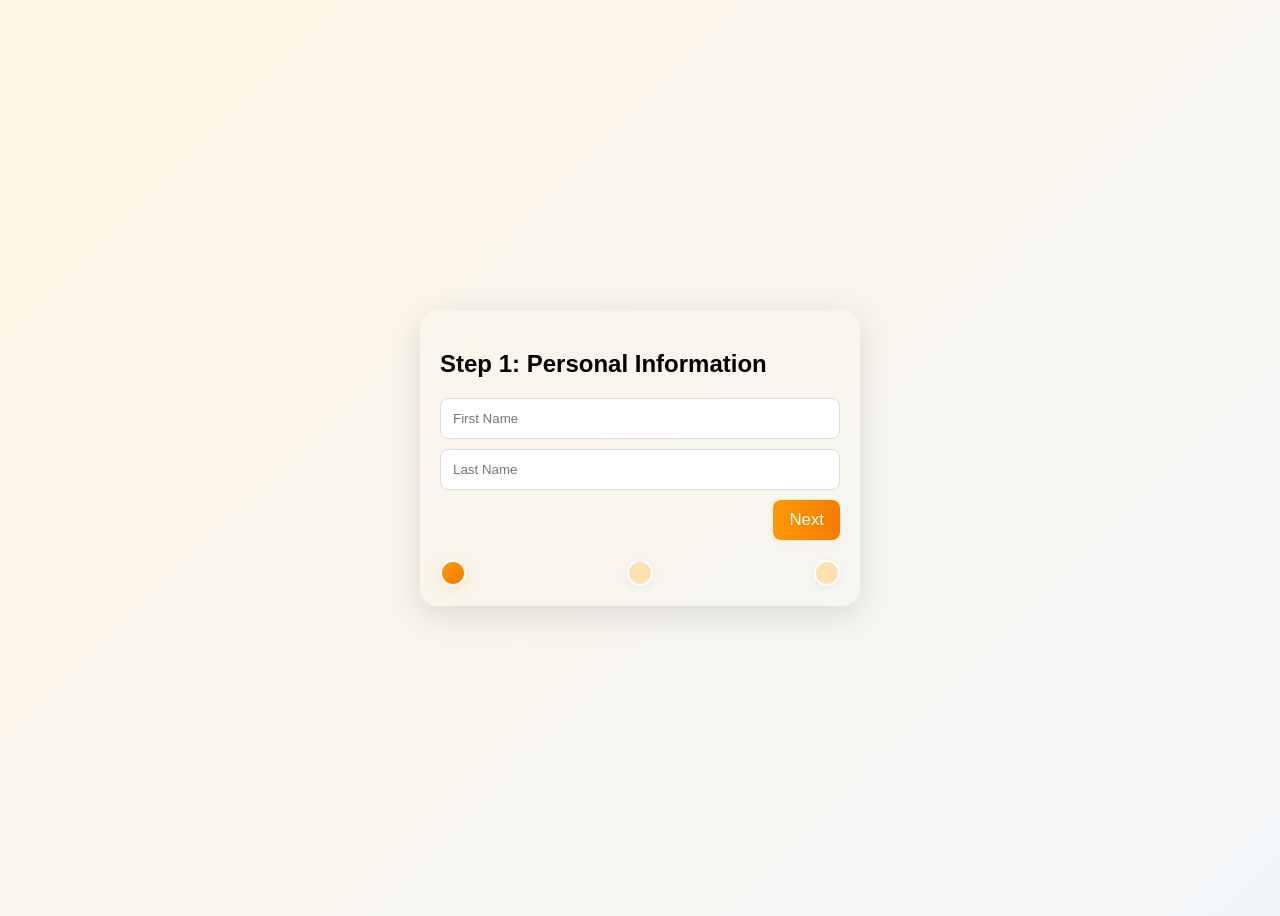
<file: Practica Link #1/index.html>
<!DOCTYPE html>
<html lang="en">
<head>
    <meta charset="UTF-8">
    <meta name="viewport" content="width=device-width, initial-scale=1.0">
    <link rel="stylesheet" href="styles.css">
    <title>Document</title>
</head>
<body>
    <div class="form-container">
<!--Multi/step Form-->
<form id="formWizard">

    <!-- Step 1: Personal Information -->
    <div class="form-step active">
        <h2>Step 1: Personal Information</h2>
        <input type="text" placeholder="First Name" required>
        <input type="text" placeholder="Last Name" required>
        <div class="btns">
            <button type="button" class="next-btn">Next</button>
        </div>
    </div>

    <!-- Step 2: Contact Info-->
    <div class="form-step">
        <h2>Step 2: Contact Info</h2>
        <input type="email" placeholder="Email" required>
        <input type="tel" placeholder="Phone" required>
        <div class="btns">
            <!--Back Button-->
            <button type="button" class="prev-btn">Previous</button>
            <!--Next Button-->
            <button type="button" class="next-btn">Next</button>
        </div>
    </div>

    <!-- Step 3: Account Setup -->
    <div class="form-step">
        <h2>Step 3: Account Setup</h2>
        <input type="password" placeholder="Password" required>
        <input type="password" placeholder="Confirm Password" required>
        <div class="btns">
            <!--Back Button-->
            <button type="button" class="prev-btn">Previous</button>
            <!--Submit Button-->
            <button type="submit" class="submit-btn">Submit</button>
        </div>
    </div>


</form>

<!-- Progress Bar -->
<div class="progressbar">
    <div class="progress" id="progress"></div>
    <!-- Progress Steps (dots) -->
    <div class="progress-step progress-step-btn active" data-step="0"></div>
    <div class="progress-step progress-step-btn" data-step="1"></div>
    <div class="progress-step progress-step-btn" data-step="2"></div>
</div>

</div>

<script src="script.js"></script>   
</body>
</html>
</file>
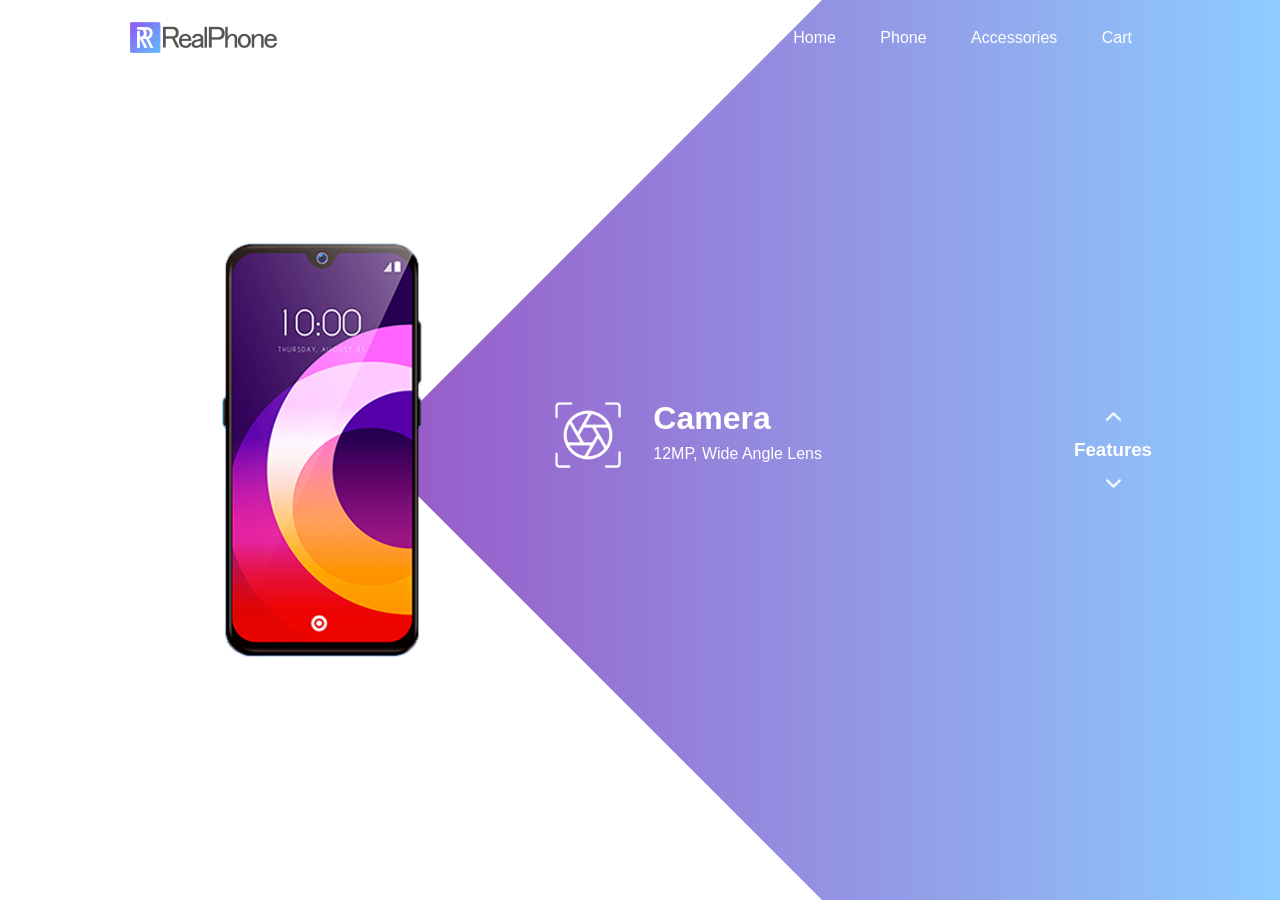
<file: Practica Link #2/index.html>
<html>
    <head>
        <title>Diseño web usando HTML And CSS</title>
        <link rel="stylesheet" href="style.css">
    </head>
    <body>
        <div class="main">
            <nav>
                <div class="logo">
                <img src="images/logo.png">
                </div>
                <div class="nav-links">
                    <ul>
                        <li><a href="#">Home</a></li>
                        <li><a href="#">Phone</a></li>
                        <li><a href="#">Accessories</a></li>
                        <li><a href="#">Cart</a></li>
                    </ul>
                </div>
            </nav>

            <div class="information">
                <div class="overlay"></div>
                <img src="images/mobile.png" class="mobile">
                <div id="circle">
                    <div class="feature one">
                        <img src="images/camera.png">
                        <div>
                            <h1>Camera</h1>
                            <p>12MP, Wide Angle Lens</p> 
                        </div>
                    </div> 
                    <div class="feature two">
                        <img src="images/processor.png">
                        <div>
                            <h1>Processor</h1>
                            <p>Snapdragon Octa-core 11nm</p> 
                        </div>
                    </div> 
                    <div class="feature three">
                        <img src="images/display.png">
                        <div>
                            <h1>Display</h1>
                            <p>6.5" Mini-Drop Fullscreen</p> 
                        </div>
                    </div> 
                    <div class="feature four">
                        <img src="images/battery.png">
                        <div>
                            <h1>Battery Life</h1>
                            <p>5000mAh, 720Hrs Stanby</p> 
                        </div>
                    </div>       
                </div> 
            </div>

            <div class="controls">
                <img src="images/arrow.png"  id="upBtn"> 
                <h3>Features</h3>
                <img src="images/arrow.png"  id="downBtn">
            </div>

        </div>


        <script>
            var circle = document.getElementById("circle");
            var upBtn = document.getElementById("upBtn");
            var downBtn = document.getElementById("downBtn");

            var rotateValue = circle.style.transform;
            var rotateSum;

            
            upBtn.onclick = function()
            {
                rotateSum = rotateValue + "rotate(-90deg)";
                circle.style.transform = rotateSum;
                rotateValue = rotateSum;
            }
            downBtn.onclick = function()
            {
                rotateSum = rotateValue + "rotate(90deg)";
                circle.style.transform = rotateSum;
                rotateValue = rotateSum;
            }
        </script>
       
</body>
</html>
</file>
<file: Practica Link #1/styles.css>
/* Main page layout and background */
body {
    font-family: 'Segoe UI', Arial, sans-serif;
    display: flex;
    justify-content: center;
    align-items: center;
    height: 100vh;
    background: linear-gradient(135deg, #fff5e3 0%, #f3f6f9 100%);
}

/* Form container styling */
.form-container {
    width: 100%;
    max-width: 400px;
    margin: 0 auto;
    padding: 20px;
    border-radius: 18px;
    box-shadow: 0 8px 32px rgba(0, 0, 0, 0.12);
}

/* Hide inactive steps */
.form-step {
    display: none;
}

/* Show active step */
.form-step.active {
    display: block;
}

/* Input field styling */
input {
    display: block;
    width: 100%;
    margin: 10px 0;
    padding: 12px;
    border: 1px solid #ddd;
    border-radius: 8px;
}

/* Highlight input on focus and error */
input:focus {
    border-color: #ff9800;
    outline: none;
}

/* Ensure all input types fill container */
input[type="text"],
input[type="email"],
input[type="password"] {
    width: 100%;
    max-width: 100%;
    box-sizing: border-box;
}

/* Button styling */
button {
    background: linear-gradient(90deg, #ff9800 0%, #f57c00 100%);
    color: white;
    border: none;
    padding: 10px 16px;
    border-radius: 8px;
    cursor: pointer;
    font-size: 1.05rem;
    font-weight: 500;
    box-shadow: 0 2px 8px rgba(255,152,0,0.08);
    transition: background 0.2s, box-shadow 0.2s;
}

/* Button hover effect */
button:hover {
    background: linear-gradient(90deg, #f57c00 0%, #ff9800 100%);
    box-shadow: 0 4px 16px rgba(255,152,0,0.12);
}

/* Button group layout */
.btns {
    display: flex;
    justify-content: space-between;
}

/* Align single button to right */
.btns:only-child,
.btns > :only-child {
    margin-left: auto;}

    /* Progress bar container */
.progressbar {
    display: flex;
    justify-content: space-between;
    margin-top: 20px;
    position: relative;
}

/* Progress bar background */
.progressbar::before {
    content: "";
    position: absolute;
    top: 50%;
    left: 16px;
    height: 6px;
    background: linear-gradient(90deg, #ff9800 0%, #f57c00 100%);
    border-radius: 3px;
    width: 0%;
    z-index: -1;
    transition: width 0.3s;
}

/* Progress bar fill */
.progress {
    position: absolute;
    top: 50%;
    left: 16px;
    height: 6px;
    background: linear-gradient(90deg, #ff9800 0%, #f57c00 100%);
    border-radius: 3px;
    width: 0%;
    z-index: -1;
    transition: width 0.3s;
}

/* Progress step (dot) styling */
.progress-step {
    width: 22px;
    height: 22px;
    background: #ffe0b2;
    border-radius: 50%;
    z-index: 1;
    border: 2px solid #fff;
    box-shadow: 0 2px 8px rgba(0,0,0,0.06);
    transition: background 0.2s, box-shadow 0.2s;
    display: flex;
    align-items: center;
    justify-content: center;
}

/* Active progress step (dot) */
.progress-step.active {
background: linear-gradient(135deg, #ff9800 0%, #f57c00 100%);
box-shadow: 0 4px 16px rgba(255,152,0,0.18);
}

/* Make progress steps clickable */
.progress-step-btn {
    cursor: pointer;
    transition: box-shadow 0.2s;
}

/* Progress step hover effect */
.progress-step-btn:hover {
    box-shadow: 0 0 0 6px #ff980022;
}

/* Error message styling */
#form-error {
font-size: 0.98rem;
color: #f33446;
margin-bottom: 10px;
}

/* Responsive styles for mobile*/
@media (max-width: 500px) {
.form-container {
max-width: 95vw;
padding: 0 5vw;
}

input[type="text"],
input[type="email"],
input[type="tel"],
input[type="password"] {
    font-size: 1rem;
}
}
</file>
<file: Practica Link #2/style.css>
*{
    margin: 0;
    padding: 0;
    font-family: sans-serif;
}
.main{
    width: 100%;
    height: 100vh;
    position: relative;
    overflow: hidden;
    background: linear-gradient(to right, #9c27b0, #8ecdff)
}
nav{
    width: 80%;
    position: sticky;
    margin: 20px auto;
    z-index: 1;
    display: flex;
    align-items: center;
}
.logo{
    flex-basis: 20%;
}
.logo img{
    width: 150px;
}
.nav-links{
    flex: 1;
    text-align: right;
}
.nav-links ul li{
    list-style: none;
    display: inline-block;
    margin: 0 20px;
}
.nav-links ul li a{
    color: #fff;
    text-decoration: none;
}
.information{
    width: 1000px;
    height: 1000px;
    position: absolute;
    top: 50%;
    left: -10%;
    transform: translateY(-50%);
}
#circle{
    width: 1000px;
    height: 1000px;
    position: absolute;
    top: 0;
    left: 0;
    border-radius: 50%;
    transform: rotate(0deg);
    transition: 1s;
}
.feature img{
    width: 70px;
}
.feature{
    position:absolute;
    display: flex;
    color: #fff;
}
.feature div{
    margin-left: 30px;
}
.feature div p{
    margin-top: 8px;
}
.one{
    top: 450px;
    right: 50px;
}
.two{
    top: 150px;
    left: 350px;
    transform: rotate(-90deg);
}
.three{
    bottom: 450px;
    left: 50px;
    transform: rotate(-180deg);
}
.four{
    bottom: 150px;
    right: 350px;
    transform: rotate(-270deg);
}
.mobile{
    width: 200px;
    position: absolute;
    top: 50%;
    left: 35%;
    transform: translateY(-50%);
    z-index: 1;
}
.controls{
    position:  absolute;
    right: 10%;
    top: 50%;
    transform: translateY(-50%);
    text-align: center;
}
.controls h3{
    margin: 15px 0;
    color: #fff;
}
#upBtn{
    width: 15px;
    cursor: pointer;
}
#downBtn{
    width: 15px;
    cursor: pointer;
    transform: rotate(180deg);
}
.overlay{
    width: 0;
    height: 0;
    border-top: 500px solid #fff;
    border-right: 500px solid transparent;
    border-bottom: 500px solid #fff;
    border-left: 500px solid #fff;
    position: absolute;
    left: 0;
    top: 0; 
}
</file>
